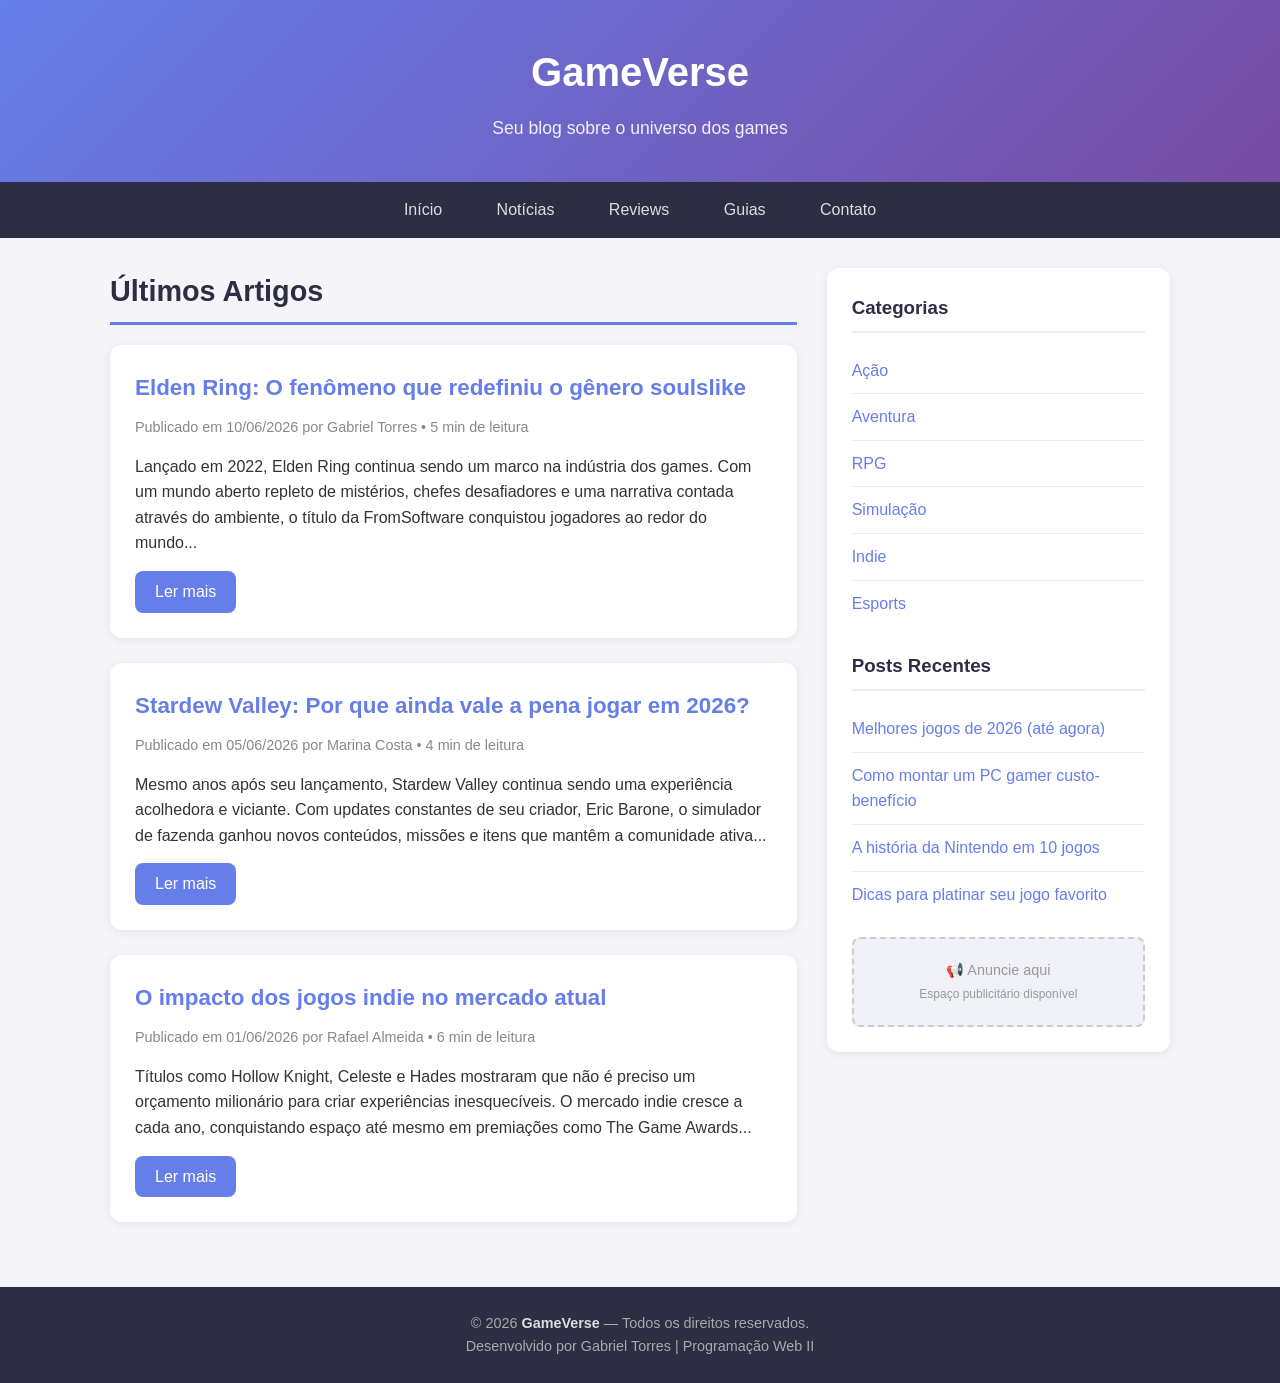
<file: exercise11/index.html>
<!DOCTYPE html>
<html lang="pt-BR">
<head>
    <meta charset="UTF-8">
    <meta name="viewport" content="width=device-width, initial-scale=1.0">
    <title>GameVerse Blog</title>
    <style>
        * { margin: 0; padding: 0; box-sizing: border-box; }
        body { font-family: 'Segoe UI', Tahoma, Geneva, Verdana, sans-serif; background: #f4f4f9; color: #333; line-height: 1.6; }
        header { background: linear-gradient(135deg, #667eea 0%, #764ba2 100%); color: white; padding: 40px 20px; text-align: center; }
        header h1 { font-size: 2.5em; margin-bottom: 10px; }
        header p { font-size: 1.1em; opacity: 0.9; }
        nav { background: #2d2d44; padding: 15px 20px; text-align: center; }
        nav a { color: #ddd; text-decoration: none; padding: 10px 20px; margin: 0 5px; border-radius: 8px; transition: 0.3s; }
        nav a:hover { background: #667eea; color: white; }
        .container { max-width: 1100px; margin: 30px auto; padding: 0 20px; display: grid; grid-template-columns: 2fr 1fr; gap: 30px; }
        section h2 { font-size: 1.8em; margin-bottom: 20px; color: #2d2d44; border-bottom: 3px solid #667eea; padding-bottom: 8px; }
        article { background: white; border-radius: 12px; padding: 25px; margin-bottom: 25px; box-shadow: 0 2px 10px rgba(0,0,0,0.08); }
        article h3 { color: #667eea; margin-bottom: 10px; font-size: 1.4em; }
        article .meta { color: #888; font-size: 0.9em; margin-bottom: 15px; }
        article p { margin-bottom: 15px; }
        article .btn { display: inline-block; padding: 8px 20px; background: #667eea; color: white; text-decoration: none; border-radius: 8px; font-weight: 500; transition: 0.3s; }
        article .btn:hover { background: #764ba2; }
        aside { background: white; border-radius: 12px; padding: 25px; box-shadow: 0 2px 10px rgba(0,0,0,0.08); height: fit-content; }
        aside h3 { color: #2d2d44; margin-bottom: 15px; border-bottom: 2px solid #eee; padding-bottom: 8px; }
        aside ul { list-style: none; }
        aside ul li { padding: 10px 0; border-bottom: 1px solid #eee; }
        aside ul li:last-child { border-bottom: none; }
        aside ul li a { color: #667eea; text-decoration: none; }
        aside ul li a:hover { text-decoration: underline; }
        .ad-box { background: #f0f0f8; border-radius: 8px; padding: 20px; text-align: center; margin-top: 20px; border: 2px dashed #ccc; }
        .ad-box p { color: #999; font-size: 0.9em; }
        footer { background: #2d2d44; color: #aaa; text-align: center; padding: 25px 20px; margin-top: 40px; font-size: 0.9em; }
        footer strong { color: #ddd; }
        @media (max-width: 768px) { .container { grid-template-columns: 1fr; } }
    </style>
</head>
<body>
    <header>
        <h1>GameVerse</h1>
        <p>Seu blog sobre o universo dos games</p>
    </header>

    <nav>
        <a href="#">Início</a>
        <a href="#">Notícias</a>
        <a href="#">Reviews</a>
        <a href="#">Guias</a>
        <a href="#">Contato</a>
    </nav>

    <div class="container">
        <main>
            <section>
                <h2>Últimos Artigos</h2>

                <article>
                    <h3>Elden Ring: O fenômeno que redefiniu o gênero soulslike</h3>
                    <p class="meta">Publicado em 10/06/2026 por Gabriel Torres • 5 min de leitura</p>
                    <p>Lançado em 2022, Elden Ring continua sendo um marco na indústria dos games. Com um mundo aberto repleto de mistérios, chefes desafiadores e uma narrativa contada através do ambiente, o título da FromSoftware conquistou jogadores ao redor do mundo...</p>
                    <a href="#" class="btn">Ler mais</a>
                </article>

                <article>
                    <h3>Stardew Valley: Por que ainda vale a pena jogar em 2026?</h3>
                    <p class="meta">Publicado em 05/06/2026 por Marina Costa • 4 min de leitura</p>
                    <p>Mesmo anos após seu lançamento, Stardew Valley continua sendo uma experiência acolhedora e viciante. Com updates constantes de seu criador, Eric Barone, o simulador de fazenda ganhou novos conteúdos, missões e itens que mantêm a comunidade ativa...</p>
                    <a href="#" class="btn">Ler mais</a>
                </article>

                <article>
                    <h3>O impacto dos jogos indie no mercado atual</h3>
                    <p class="meta">Publicado em 01/06/2026 por Rafael Almeida • 6 min de leitura</p>
                    <p>Títulos como Hollow Knight, Celeste e Hades mostraram que não é preciso um orçamento milionário para criar experiências inesquecíveis. O mercado indie cresce a cada ano, conquistando espaço até mesmo em premiações como The Game Awards...</p>
                    <a href="#" class="btn">Ler mais</a>
                </article>
            </section>
        </main>

        <aside>
            <h3>Categorias</h3>
            <ul>
                <li><a href="#">Ação</a></li>
                <li><a href="#">Aventura</a></li>
                <li><a href="#">RPG</a></li>
                <li><a href="#">Simulação</a></li>
                <li><a href="#">Indie</a></li>
                <li><a href="#">Esports</a></li>
            </ul>

            <h3 style="margin-top: 25px;">Posts Recentes</h3>
            <ul>
                <li><a href="#">Melhores jogos de 2026 (até agora)</a></li>
                <li><a href="#">Como montar um PC gamer custo-benefício</a></li>
                <li><a href="#">A história da Nintendo em 10 jogos</a></li>
                <li><a href="#">Dicas para platinar seu jogo favorito</a></li>
            </ul>

            <div class="ad-box">
                <p>📢 Anuncie aqui<br><small>Espaço publicitário disponível</small></p>
            </div>
        </aside>
    </div>

    <footer>
        <p>&copy; 2026 <strong>GameVerse</strong> — Todos os direitos reservados.</p>
        <p>Desenvolvido por Gabriel Torres | Programação Web II</p>
    </footer>
</body>
</html>
</file>
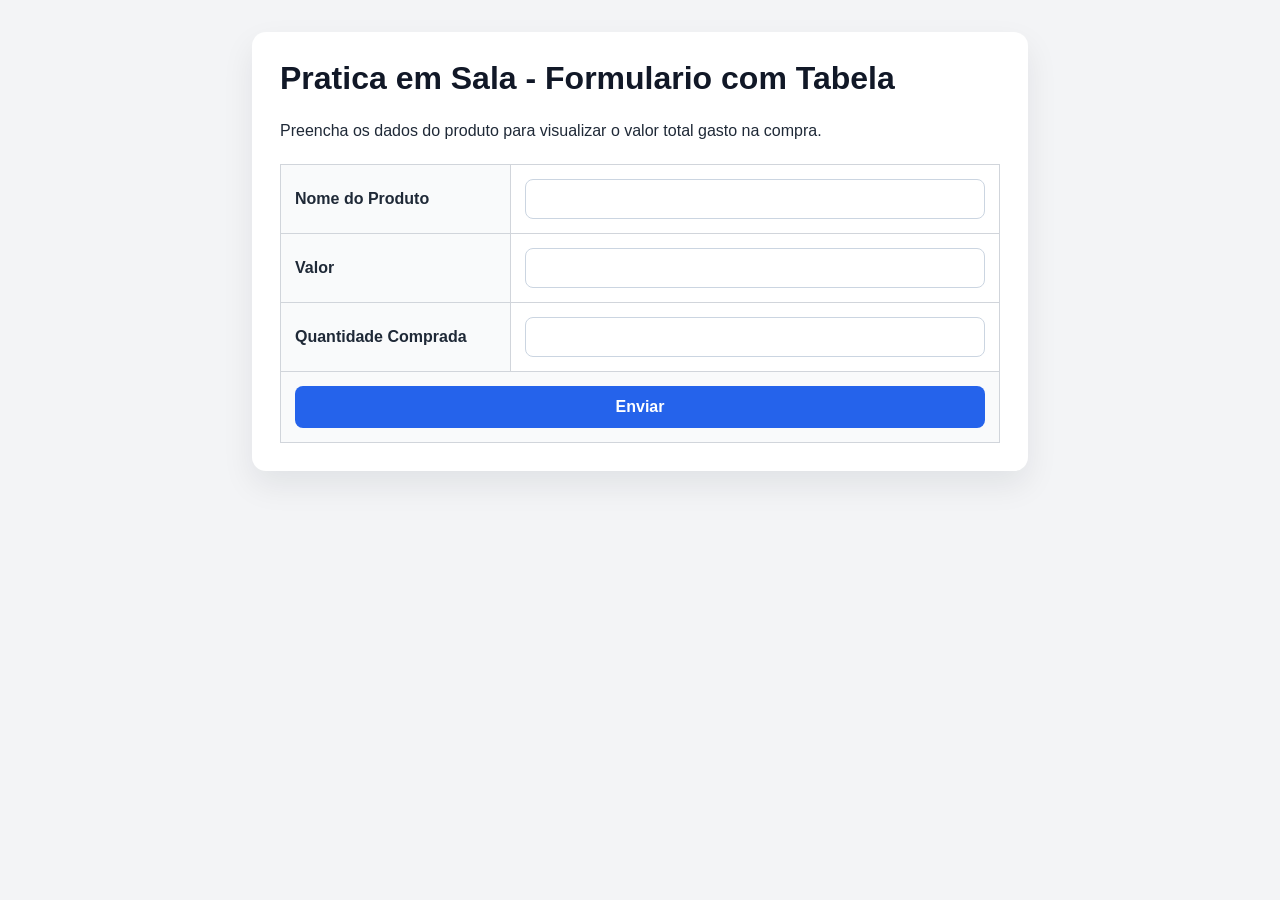
<file: exercise2/formulario.html>
<!DOCTYPE html>
<html lang="pt-BR">

<head>
    <meta charset="UTF-8">
    <meta name="viewport" content="width=device-width, initial-scale=1.0">
    <title>Exercicio 2 - Formulario com Tabela</title>
    <style>
        body {
            font-family: Arial, sans-serif;
            margin: 0;
            background: #f3f4f6;
            color: #1f2937;
            padding: 32px 16px;
        }

        .container {
            max-width: 720px;
            margin: 0 auto;
            background: #ffffff;
            border-radius: 14px;
            padding: 28px;
            box-shadow: 0 14px 32px rgba(15, 23, 42, 0.08);
        }

        h1 {
            margin-top: 0;
            color: #111827;
        }

        p {
            line-height: 1.6;
        }

        table {
            width: 100%;
            border-collapse: collapse;
            margin-top: 20px;
        }

        td {
            border: 1px solid #d1d5db;
            padding: 14px;
            vertical-align: middle;
        }

        td:first-child {
            width: 32%;
            font-weight: bold;
            background: #f9fafb;
        }

        input {
            width: 100%;
            box-sizing: border-box;
            padding: 10px 12px;
            border: 1px solid #cbd5e1;
            border-radius: 8px;
            font-size: 16px;
        }

        button {
            width: 100%;
            padding: 12px;
            border: none;
            border-radius: 8px;
            background: #2563eb;
            color: #ffffff;
            font-size: 16px;
            font-weight: bold;
            cursor: pointer;
        }

        button:hover {
            background: #1d4ed8;
        }
    </style>
</head>

<body>
    <div class="container">
        <h1>Pratica em Sala - Formulario com Tabela</h1>
        <p>Preencha os dados do produto para visualizar o valor total gasto na compra.</p>

        <form action="processar.php" method="POST">
            <table>
                <tr>
                    <td><label for="produto">Nome do Produto</label></td>
                    <td><input type="text" id="produto" name="produto" required></td>
                </tr>
                <tr>
                    <td><label for="valor">Valor</label></td>
                    <td><input type="number" id="valor" name="valor" step="0.01" min="0" required></td>
                </tr>
                <tr>
                    <td><label for="quantidade">Quantidade Comprada</label></td>
                    <td><input type="number" id="quantidade" name="quantidade" min="1" step="1" required></td>
                </tr>
                <tr>
                    <td colspan="2">
                        <button type="submit">Enviar</button>
                    </td>
                </tr>
            </table>
        </form>
    </div>
</body>

</html>
</file>
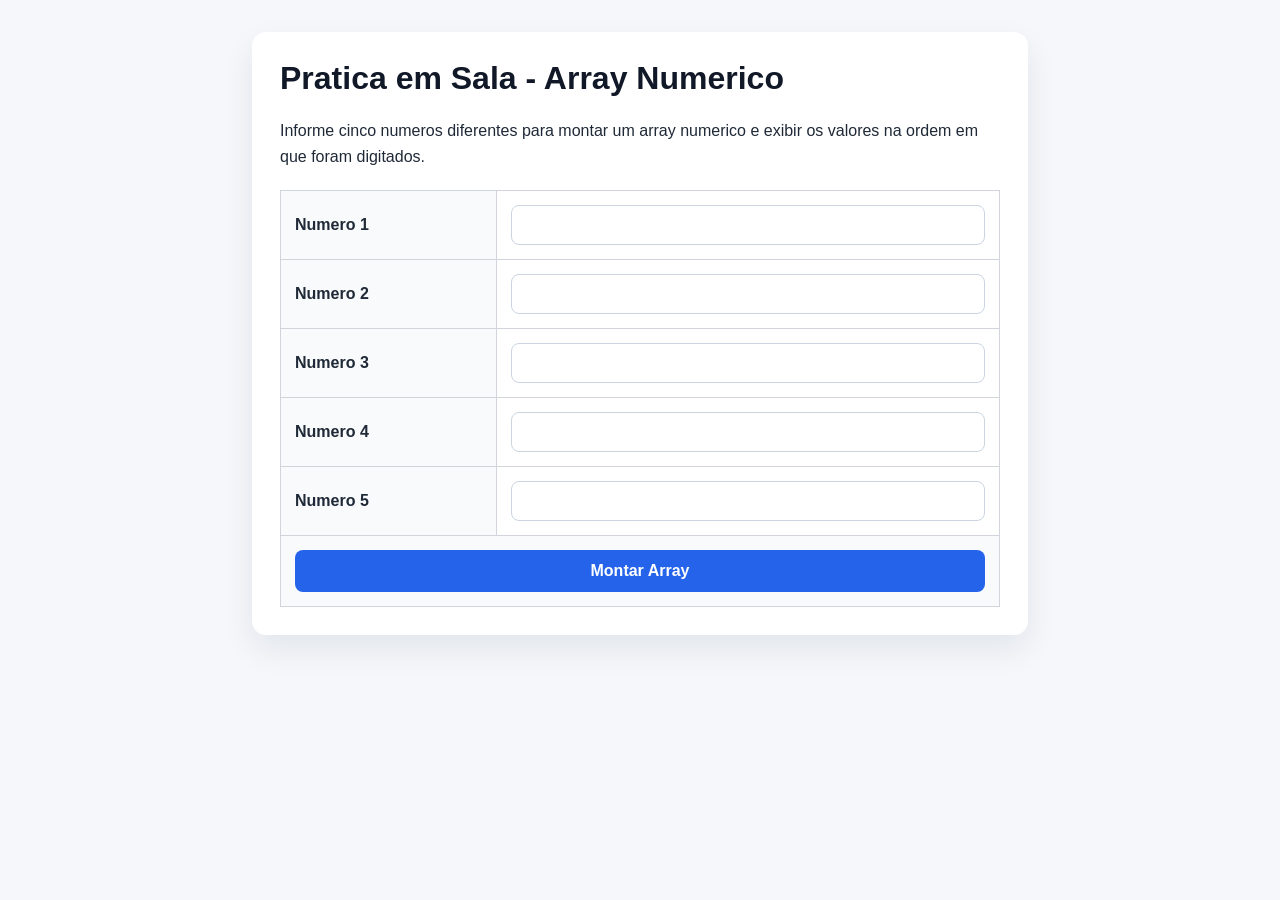
<file: exercise4/formulario.html>
<!DOCTYPE html>
<html lang="pt-BR">

<head>
    <meta charset="UTF-8">
    <meta name="viewport" content="width=device-width, initial-scale=1.0">
    <title>Exercicio 4 - Formulario com Tabela</title>
    <style>
        body {
            font-family: Arial, sans-serif;
            margin: 0;
            background: #f5f7fb;
            color: #1f2937;
            padding: 32px 16px;
        }

        .container {
            max-width: 720px;
            margin: 0 auto;
            background: #ffffff;
            border-radius: 14px;
            padding: 28px;
            box-shadow: 0 14px 32px rgba(15, 23, 42, 0.08);
        }

        h1 {
            margin-top: 0;
            color: #111827;
        }

        p {
            line-height: 1.6;
        }

        table {
            width: 100%;
            border-collapse: collapse;
            margin-top: 20px;
        }

        td {
            border: 1px solid #d1d5db;
            padding: 14px;
        }

        td:first-child {
            width: 30%;
            font-weight: bold;
            background: #f9fafb;
        }

        input {
            width: 100%;
            box-sizing: border-box;
            padding: 10px 12px;
            border: 1px solid #cbd5e1;
            border-radius: 8px;
            font-size: 16px;
        }

        button {
            width: 100%;
            padding: 12px;
            border: none;
            border-radius: 8px;
            background: #2563eb;
            color: #ffffff;
            font-size: 16px;
            font-weight: bold;
            cursor: pointer;
        }

        button:hover {
            background: #1d4ed8;
        }
    </style>
</head>

<body>
    <div class="container">
        <h1>Pratica em Sala - Array Numerico</h1>
        <p>Informe cinco numeros diferentes para montar um array numerico e exibir os valores na ordem em que foram digitados.</p>

        <form action="processar.php" method="POST">
            <table>
                <tr>
                    <td><label for="numero1">Numero 1</label></td>
                    <td><input type="number" id="numero1" name="numero1" step="any" required></td>
                </tr>
                <tr>
                    <td><label for="numero2">Numero 2</label></td>
                    <td><input type="number" id="numero2" name="numero2" step="any" required></td>
                </tr>
                <tr>
                    <td><label for="numero3">Numero 3</label></td>
                    <td><input type="number" id="numero3" name="numero3" step="any" required></td>
                </tr>
                <tr>
                    <td><label for="numero4">Numero 4</label></td>
                    <td><input type="number" id="numero4" name="numero4" step="any" required></td>
                </tr>
                <tr>
                    <td><label for="numero5">Numero 5</label></td>
                    <td><input type="number" id="numero5" name="numero5" step="any" required></td>
                </tr>
                <tr>
                    <td colspan="2">
                        <button type="submit">Montar Array</button>
                    </td>
                </tr>
            </table>
        </form>
    </div>
</body>

</html>
</file>
